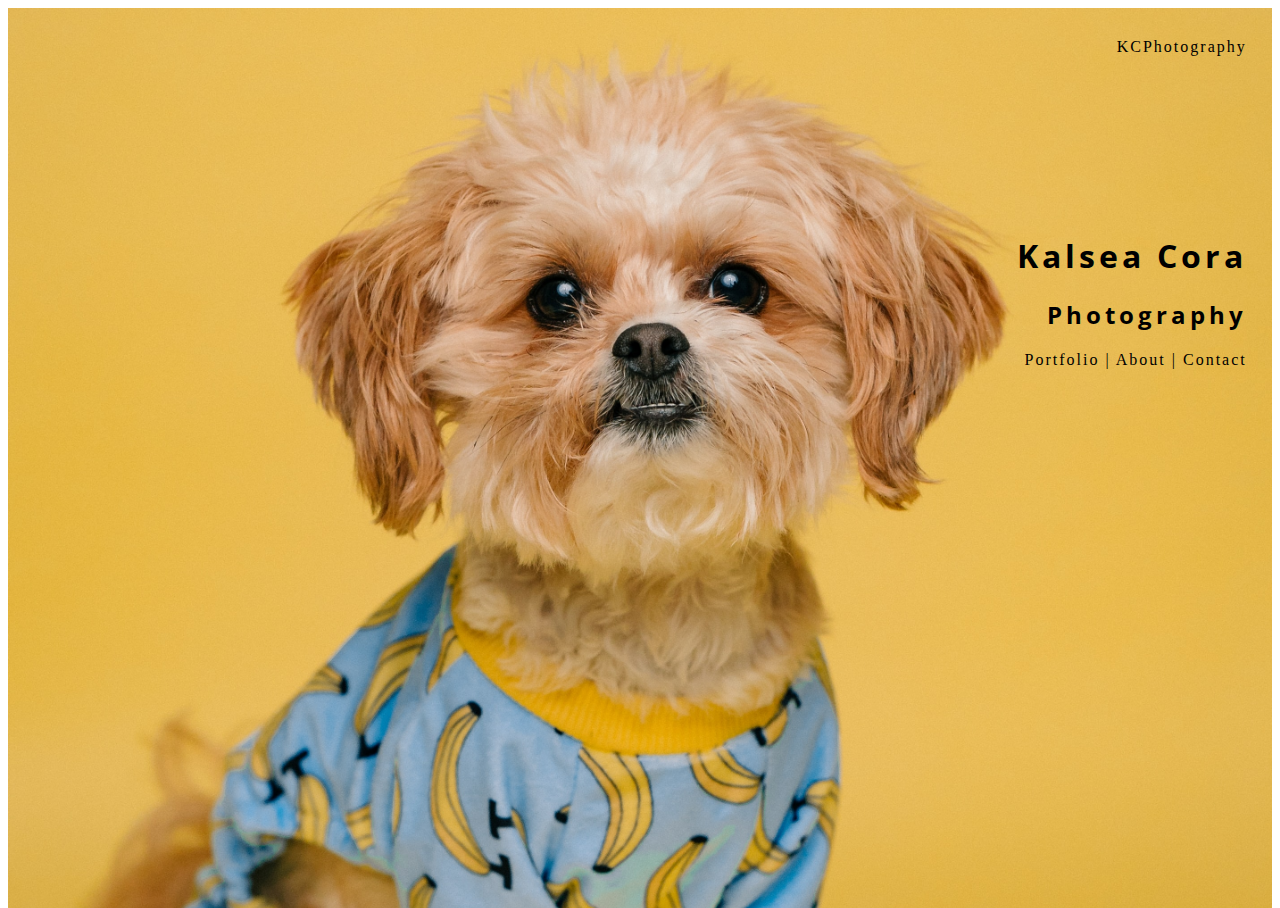
<file: index.html>
<!DOCTYPE html>

<html>
    <head>
        <meta charset="utf-8">
        <meta http-equiv="X-UA-Compatible" content="IE=edge">
        <title></title>
        <meta name="description" content="">
        <meta name="viewport" content="width=device-width, initial-scale=1">
        <link rel="preconnect" href="https://fonts.googleapis.com">
<link rel="preconnect" href="https://fonts.gstatic.com" crossorigin>
<link href="https://fonts.googleapis.com/css2?family=Open+Sans:wdth,wght@91.6,300&display=swap" rel="stylesheet">
        <link rel="stylesheet" href="style.css">
    </head>
    <body>
        <div class="bg">
       <header>KCPhotography</header>
       
        <div class="intro">
            <h1>Kalsea Cora</h1>
            <h2>Photography</h2>
        <div class="contact"><a href="portfolio.html">Portfolio</a> | <a href="about.html">About</a> | <a href="contact.html">Contact</a>
       <div class="media"></div>

        </div>
    </div>
    </div>
       
    </body>
</html>
</file>
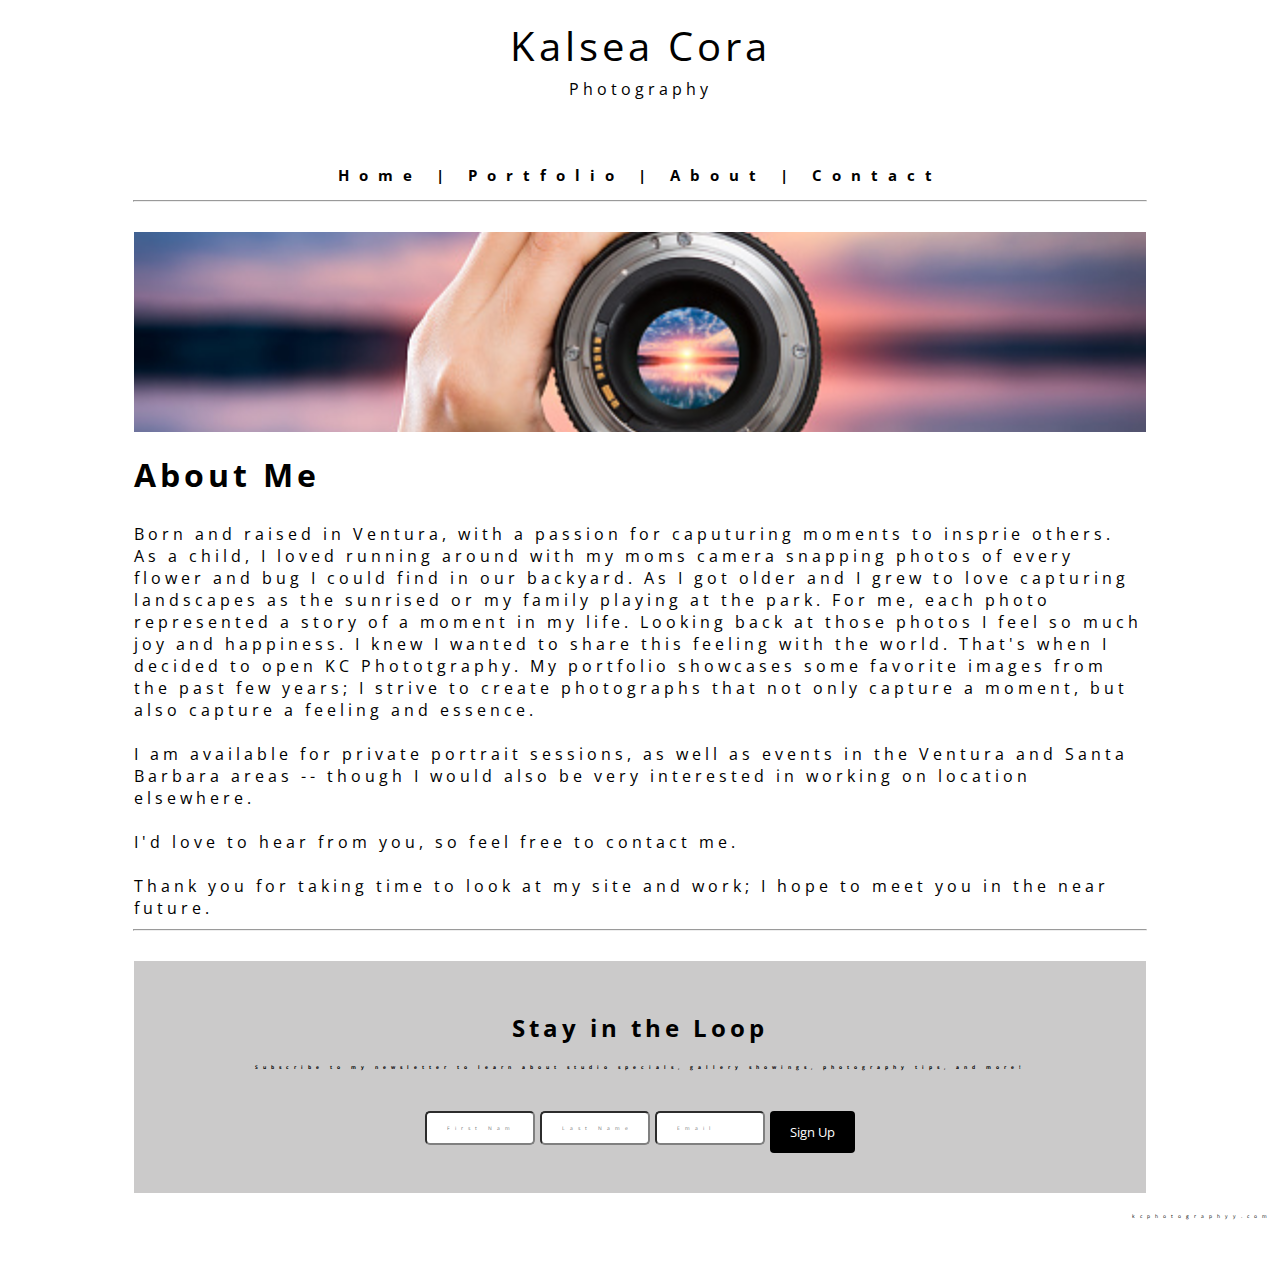
<file: about.html>
<!DOCTYPE html>
<html lang="en">
<head>
    <meta charset="UTF-8">
    <meta http-equiv="X-UA-Compatible" content="IE=edge">
    <meta name="viewport" content="width=device-width, initial-scale=1.0">
    <title>About Me</title>
    <link rel="preconnect" href="https://fonts.googleapis.com">
    <link rel="preconnect" href="https://fonts.gstatic.com" crossorigin>
    <link href="https://fonts.googleapis.com/css2?family=Open+Sans:wdth,wght@91.6,300&display=swap" rel="stylesheet">
    <link rel="stylesheet" href="style.css">
</head>
<body>
    <div class="title">
        Kalsea Cora
    </div>
    <div class="title-two">
        Photography
    </div>
    <div class="navbar">
       <h3> <a href="index.html">Home</a>  | <a href="portfolio.html">Portfolio</a> | 
        <a href="about.html">About</a> | <a href="contact.html"> Contact</a></h3>
    </div>
        <hr>
    <div class="about-photo"></div>
        <div class="about-info">
            <h1>About Me</h1>
            </div>
    <div class="about-info2">
Born and raised in Ventura, with a passion for caputuring moments to insprie others. As a child,
I loved running around with my moms camera snapping photos of every flower and bug I could find in our
backyard. As I got older and I grew to love capturing landscapes as the sunrised or my family playing at the 
park. For me, each photo represented a story of a moment in my life. Looking back at those photos I feel so much
joy and happiness. I knew I wanted to share this feeling with the world. That's when I decided to open KC Phototgraphy.
My portfolio showcases some favorite images from the past few years; I strive to create photographs that not only capture a moment,
but also capture a feeling and essence.<br><br>

I am available for private portrait sessions, as well as events in the Ventura
and Santa Barbara areas -- though I would also be very interested in working 
on location elsewhere. <br><br>

I'd love to hear from you, so feel free to contact me.<br><br>

Thank you for taking time to look at my site and work; I hope to meet you in the near future.
</div>
<hr>
    </div>
    <div id="footer">
        <h2> Stay in the Loop
        </h2>
        <h4>Subscribe to my newsletter to learn about studio specials, gallery showings, photography tips, and more!
        </h4>
    </div>
    

    <div id="person-info">
        <form action="/">
    <div class="person-name">   <input type="text" id="fname" name="fname" placeholder="First Name"></div>
    <div class="person-lname">  <input type="text" id="lname" name="lname" placeholder="Last Name"></div>
    <div class="person-email">  <input type="text" id="Email" name="Email" placeholder="Email"></div>
    <input type="submit" value="Sign Up">
          </form> 
    </div>
<div class="wsite">kcphotographyy.com</div>
    
</body>
</html>
</file>
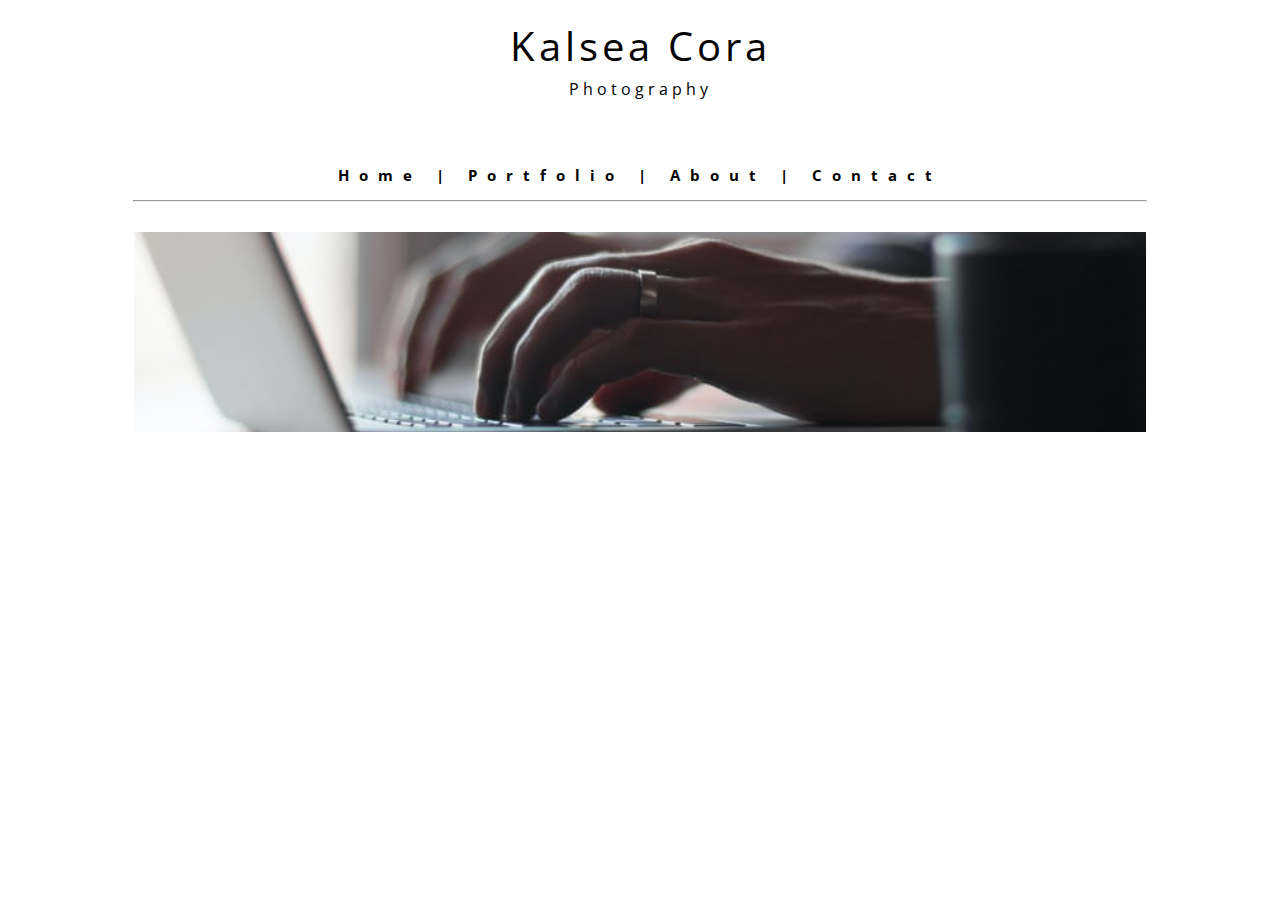
<file: contact.html>
<!DOCTYPE html>
<html lang="en">
<head>
    <meta charset="UTF-8">
    <meta http-equiv="X-UA-Compatible" content="IE=edge">
    <meta name="viewport" content="width=device-width, initial-scale=1.0">
    <title>Document</title>
    <link rel="preconnect" href="https://fonts.googleapis.com">
    <link rel="preconnect" href="https://fonts.gstatic.com" crossorigin>
    <link href="https://fonts.googleapis.com/css2?family=Open+Sans:wdth,wght@91.6,300&display=swap" rel="stylesheet">
    <link rel="stylesheet" href="style.css">
</head>
<body>
    <div class="title">
    Kalsea Cora
</div>
<div class="title-two">
    Photography
</div>
<div class="navbar">
   <h3> <a href="index.html">Home</a>  | <a href="portfolio.html">Portfolio</a> | 
    <a href="about.html">About</a> | <a href="contact.html"> Contact</a></h3>
</div>
    <hr>
<div class="contact-photo"></div>
    
</body>
</html>
</file>
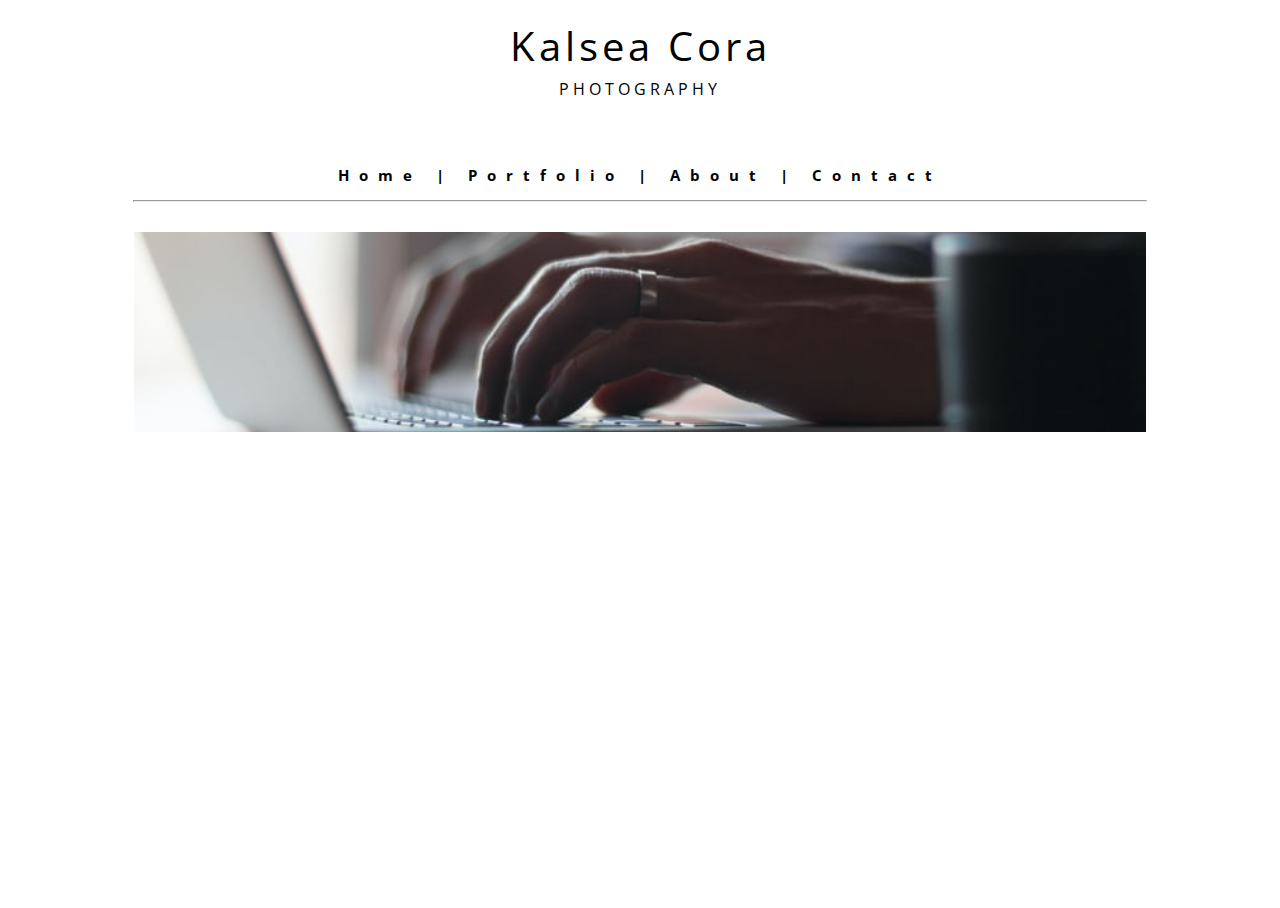
<file: contacttwo.html>
<!DOCTYPE html>
<html lang="en">
<head>
    <meta charset="UTF-8">
    <meta http-equiv="X-UA-Compatible" content="IE=edge">
    <meta name="viewport" content="width=device-width, initial-scale=1.0">
    <title>Document</title>
    <link rel="preconnect" href="https://fonts.googleapis.com">
    <link rel="preconnect" href="https://fonts.gstatic.com" crossorigin>
    <link href="https://fonts.googleapis.com/css2?family=Open+Sans:wdth,wght@91.6,300&display=swap" rel="stylesheet">
    <link rel="stylesheet" href="style.css">
</head>
<body>
    <div class="title">
        Kalsea Cora
</div>
<div class="title-two">
    PHOTOGRAPHY
</div>
<div class="navbar">
   <h3> <a href="index.html">Home</a>  | <a href="portfolio.html">Portfolio</a> | 
    <a href="about.html">About</a> | <a href="contact.html"> Contact</a></h3>
</div>
    <hr>
<div class="contact-photo"></div>
    
</body>
</html>
</file>
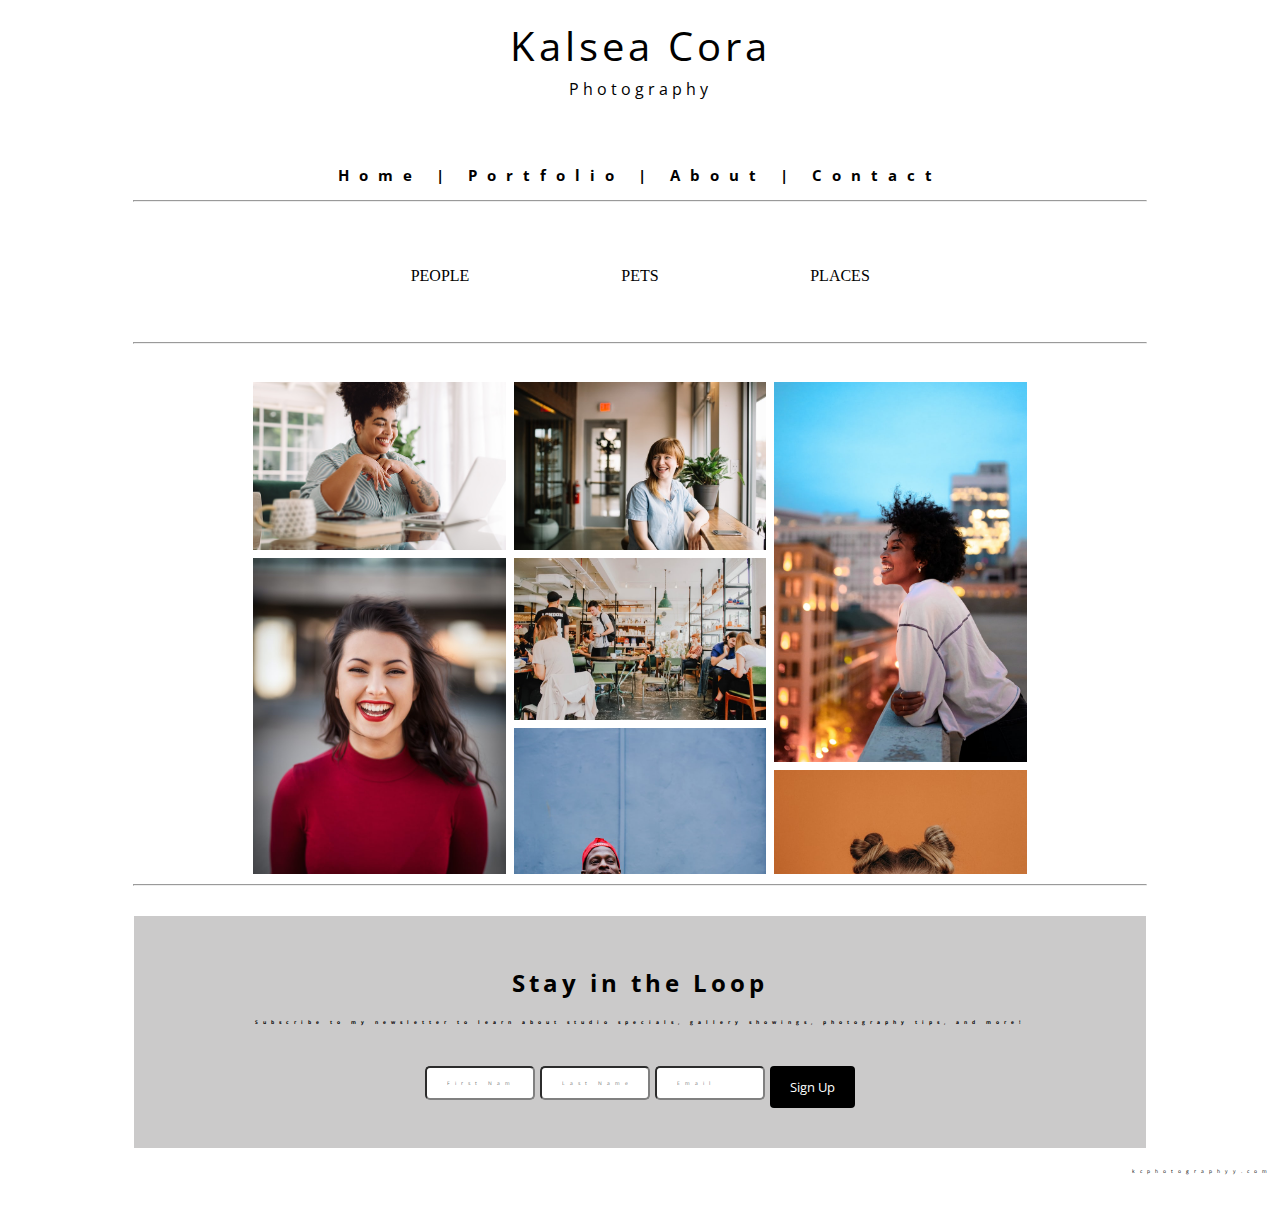
<file: portfolio.html>
<!DOCTYPE html>

<html>
    <head>
        <meta charset="utf-8">
        <meta http-equiv="X-UA-Compatible" content="IE=edge">
        <title>Portfolio</title>
        <meta name="description" content="">
        <meta name="viewport" content="width=device-width, initial-scale=1">
        <link rel="preconnect" href="https://fonts.googleapis.com">
        <link rel="preconnect" href="https://fonts.gstatic.com" crossorigin>
        <link rel="preconnect" href="https://fonts.googleapis.com">
        <link rel="preconnect" href="https://fonts.gstatic.com" crossorigin>
        <link href="https://fonts.googleapis.com/css2?family=Open+Sans:wdth,wght@91.6,300&display=swap" rel="stylesheet">
        <link rel="stylesheet" href="style.css">
    </head>
    <body>
    <div class="title">
        Kalsea Cora
    </div>
    <div class="title-two">
        Photography
    </div>
    <div class="navbar">
       <h3> <a href="index.html">Home</a>  | <a href="portfolio.html">Portfolio</a> | 
        <a href="about.html">About</a> | <a href="contact.html"> Contact</a></h3>
    </div>
        <hr>
        <div id="content">
            <div class="people"><a href="portfolio.html">PEOPLE</a></div>
            <div class="pets"><a href="portfolioPets.html">PETS</a></div>
            <div class="places"><a href="portfolioPlaces.html">PLACES</a></div>
        </div>
        <hr>
        <div class="image-gallery">
            <div class="column">
                <img src="images/person1.jpg">
                <img src="images/person2.jpeg">
                <img src="images/person3.jpeg">
                <img src="images/person4.jpeg">
                <img src="images/person5.jpeg">
                <img src="images/person6.jpeg">
                <img src="images/person7.jpeg">
              </div>
              <div class="column">
                <img src="images/person8.jpeg">
                <img src="images/person9.jpeg">
                <img src="images/person22.jpeg">
                <img src="images/person11.jpeg">
                <img src="images/person23.jpeg">
                <img src="images/person13.jpeg">
                <img src="images/person24.jpeg">
              </div>
              <div class="column">
                <img src="images/person15.jpeg">
                <img src="images/person16.jpeg">
                <img src="images/person17.jpeg">
                <img src="images/person18.jpeg">
                <img src="images/person19.jpeg">
                <img src="images/person20.jpeg">
              </div>
        </div>
        <hr>
        <div id="footer">
            <h2> Stay in the Loop
            </h2>
            <h4>Subscribe to my newsletter to learn about studio specials, gallery showings, photography tips, and more!
            </h4>
        </div>


        <div id="person-info">
            <form action="/">
        <div class="person-name">   <input type="text" id="fname" name="fname" placeholder="First Name"></div>
        <div class="person-lname">  <input type="text" id="lname" name="lname" placeholder="Last Name"></div>
        <div class="person-email">  <input type="text" id="Email" name="Email" placeholder="Email"></div>
        <input type="submit" value="Sign Up">
              </form> 
        </div>
    <div class="wsite">kcphotographyy.com</div>
        
    </body>
</html>
</file>
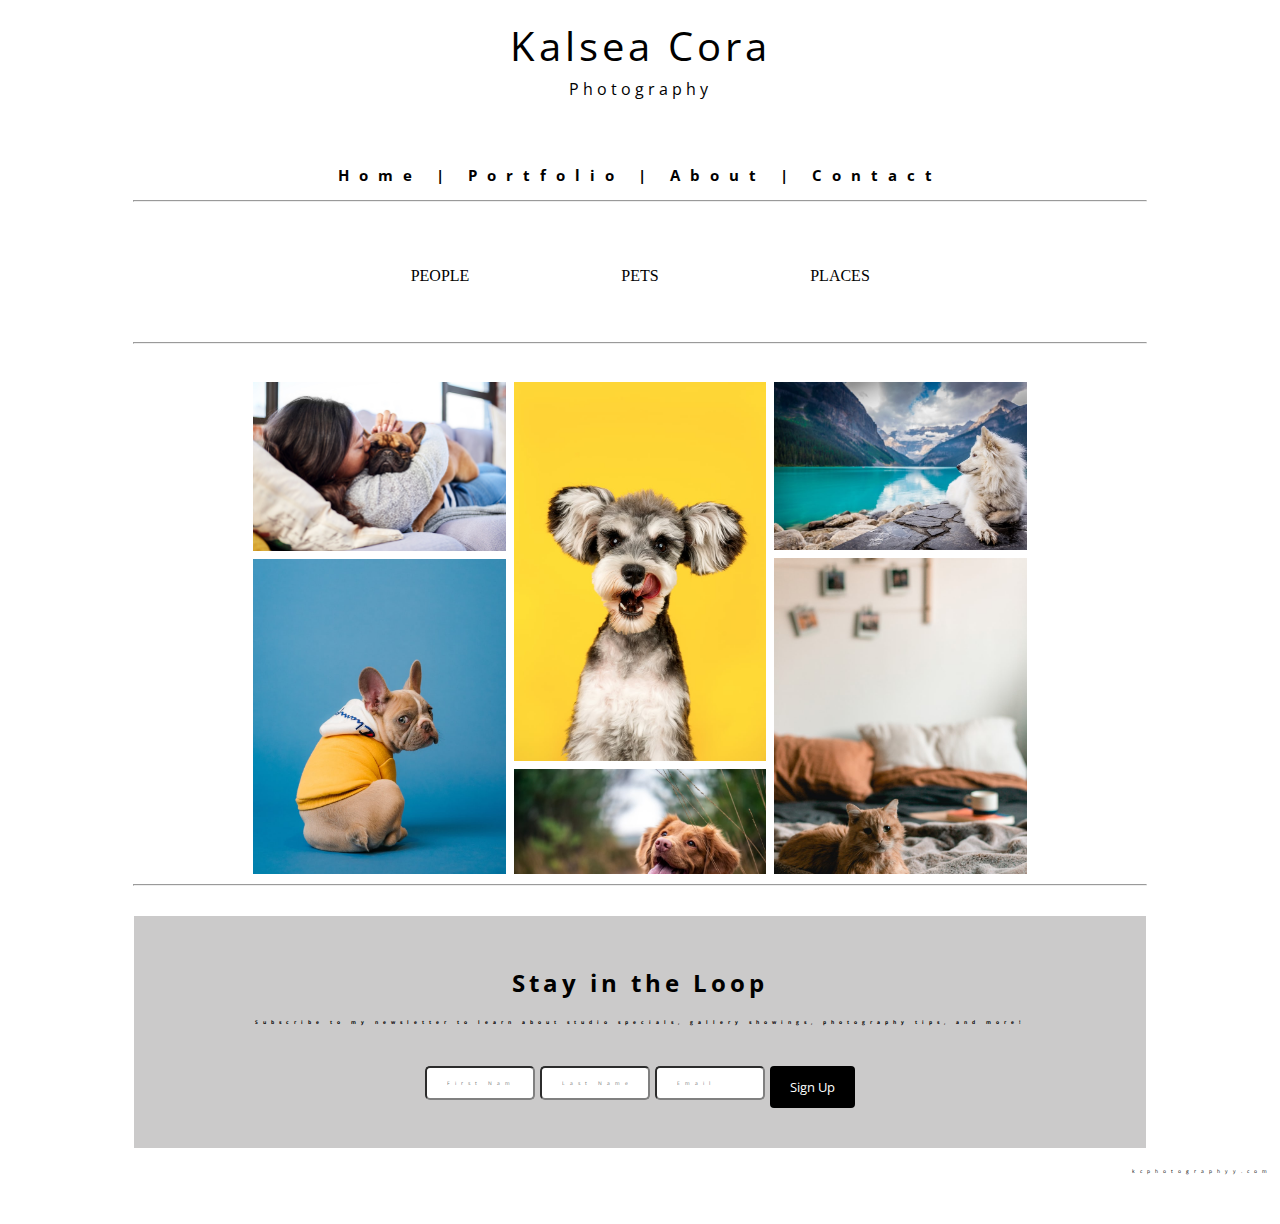
<file: portfolioPets.html>
<!DOCTYPE html>
<html lang="en">
<head>
    <meta charset="UTF-8">
    <meta http-equiv="X-UA-Compatible" content="IE=edge">
    <meta name="viewport" content="width=device-width, initial-scale=1.0">
    <title>Document</title>
        <link rel="preconnect" href="https://fonts.googleapis.com">
        <link rel="preconnect" href="https://fonts.gstatic.com" crossorigin>
        <link href="https://fonts.googleapis.com/css2?family=Open+Sans:wdth,wght@91.6,300&display=swap" rel="stylesheet">
        <link rel="stylesheet" href="style.css">
</head>
<body>
    <div class="title">
        Kalsea Cora
    </div>
    <div class="title-two">
        Photography
    </div>
    <div class="navbar">
       <h3> <a href="index.html">Home</a>  | <a href="portfolio.html">Portfolio</a> | 
        <a href="about.html">About</a> | <a href="contact.html"> Contact</a></h3>
    </div>
        <hr>
        <div id="content">
            <div class="people"><a href="portfolio.html">PEOPLE</a></div>
            <div class="pets"><a href="portfolioPets.html">PETS</a></div>
            <div class="places"><a href="portfolioPlaces.html">PLACES</a></div>
        </div>
        <hr>
        
        <div class="image-gallery">
            <div class="column">
                <img src="petss/pet1.jpeg">
                <img src="petss/pet2.jpeg">
                <img src="petss/pet3.jpeg">
                <img src="petss/pet4.jpeg">
                <img src="petss/pet5.jpeg">
                <img src="petss/pet6.jpeg">
                <img src="petss/pet7.jpeg">
              </div>
              <div class="column">
                <img src="petss/pet8.jpeg">
                <img src="petss/pet9.jpeg">
                <img src="petss/pet10.jpeg">
                <img src="petss/pet11.jpeg">
                <img src="petss/pet12.jpeg">
                <img src="petss/pet13.jpeg">
              </div>
              <div class="column">
                <img src="petss/pet17.jpeg">
                <img src="petss/pet16.jpeg">
                <img src="petss/pet18.jpeg">
                <img src="petss/pet19.jpeg">
                <img src="petss/pet20.jpeg">
                <img src="petss/pet21.jpeg">
              </div>
        </div>
        <hr>
        <div id="footer">
            <h2> Stay in the Loop
            </h2>
            <h4>Subscribe to my newsletter to learn about studio specials, gallery showings, photography tips, and more!
            </h4>
        </div>


        <div id="person-info">
            <form action="/">
        <div class="person-name">   <input type="text" id="fname" name="fname" placeholder="First Name"></div>
        <div class="person-lname">  <input type="text" id="lname" name="lname" placeholder="Last Name"></div>
        <div class="person-email">  <input type="text" id="Email" name="Email" placeholder="Email"></div>
        <input type="submit" value="Sign Up">
              </form> 
        </div>
    <div class="wsite">kcphotographyy.com</div>
        
</body>
</html>
</file>
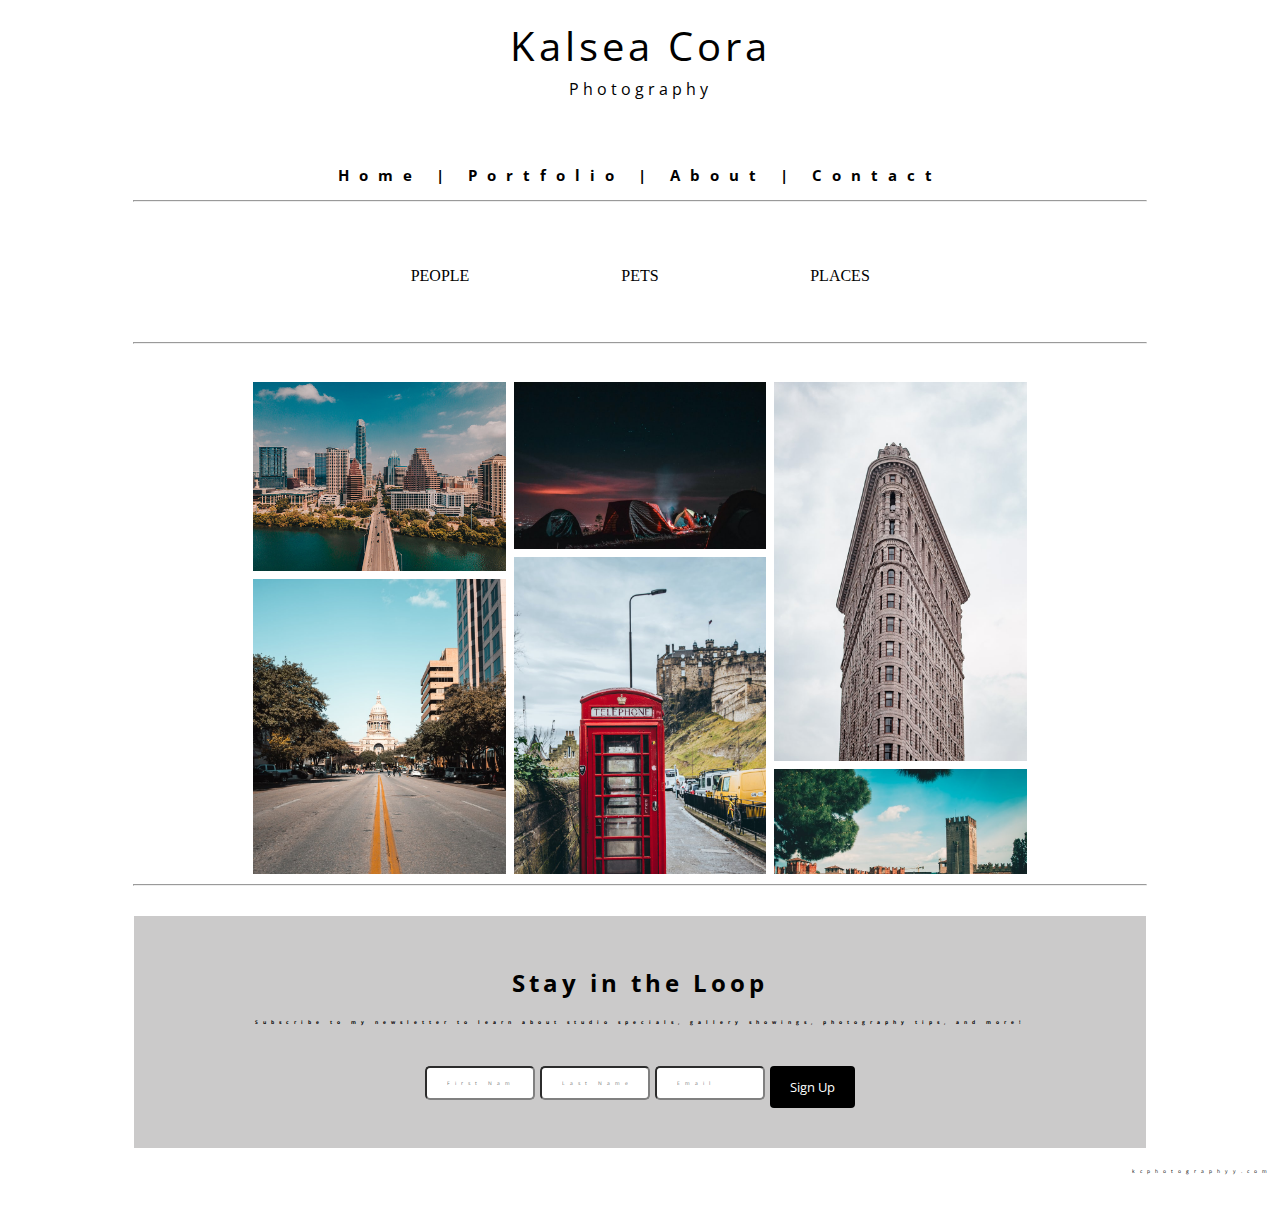
<file: portfolioPlaces.html>
<!DOCTYPE html>
<html lang="en">
<head>
    <meta charset="UTF-8">
    <meta http-equiv="X-UA-Compatible" content="IE=edge">
    <meta name="viewport" content="width=device-width, initial-scale=1.0">
    <title>Document</title>
    <link rel="preconnect" href="https://fonts.googleapis.com">
        <link rel="preconnect" href="https://fonts.gstatic.com" crossorigin>
        <link rel="preconnect" href="https://fonts.googleapis.com">
        <link rel="preconnect" href="https://fonts.gstatic.com" crossorigin>
        <link href="https://fonts.googleapis.com/css2?family=Open+Sans:wdth,wght@91.6,300&display=swap" rel="stylesheet">
        <link rel="stylesheet" href="style.css">
</head>
<body>
    <div class="title">
        Kalsea Cora
    </div>
    <div class="title-two">
        Photography
    </div>
    <div class="navbar">
       <h3> <a href="index.html">Home</a>  | <a href="portfolio.html">Portfolio</a> | 
        <a href="about.html">About</a> | <a href="contact.html"> Contact</a></h3>
    </div>
        <hr>
        <div id="content">
            <div class="people"><a href="portfolio.html">PEOPLE</a></div>
            <div class="pets"><a href="portfolioPets.html">PETS</a></div>
            <div class="places"><a href="portfolioPlaces.html">PLACES</a></div>
        </div>
        <hr>
        <div class="image-gallery">
            <div class="column">
                <img src="places/places1.jpeg">
                <img src="places/places2.jpeg">
                <img src="places/places3.jpeg">
                <img src="places/places4.jpeg">
                <img src="places/places5.jpeg">
                <img src="places/places6.jpeg">
                <img src="places/places7.jpeg">
              </div>
              <div class="column">
                <img src="places/places8.jpeg">
                <img src="places/places9.jpeg">
                <img src="places/places10.jpeg">
                <img src="places/places11.jpeg">
                <img src="places/places12.jpeg">
                <img src="places/places13.jpeg">
                <img src="places/places14.jpeg">
              </div>
              <div class="column">
                <img src="places/places15.jpeg">
                <img src="places/places16.jpeg">
                <img src="places/places17.jpeg">
                <img src="places/places18.jpeg">
                <img src="places/places19.jpeg">
                <img src="places/places20.jpeg">
                <img src="places/places21.jpeg">
              </div>
        </div>
        <hr>
        <div id="footer">
            <h2> Stay in the Loop
            </h2>
            <h4>Subscribe to my newsletter to learn about studio specials, gallery showings, photography tips, and more!
            </h4>
        </div>

        <div id="person-info">
            <form action="/">
        <div class="person-name">   <input type="text" id="fname" name="fname" placeholder="First Name"></div>
        <div class="person-lname">  <input type="text" id="lname" name="lname" placeholder="Last Name"></div>
        <div class="person-email">  <input type="text" id="Email" name="Email" placeholder="Email"></div>
        <input type="submit" value="Sign Up">
              </form> 
        </div>
    <div class="wsite">kcphotographyy.com</div>
        
        
</body>
</html>
</file>
<file: style.css>
body, html {
    height: 100%;
  }
  
  .bg {
    /* The image used */
    background-image: url("kcp-dog2.jpg");
    /* Full height */
    height: 100%;
    /* Center and scale the image */
    background-position: center;
    background-repeat: no-repeat;
    background-size: cover;
  }

  header, .intro {
    padding-bottom: 10%;
    padding-top: 30px;
    padding-right: 2%;
    text-align: right;
    letter-spacing: 2px;
  }

  h1, h2 {
    font-family: 'Open Sans', sans-serif;
    letter-spacing: 4px;

  }

  a {
      color: black;
  }

  a:link {
    color: black;
    text-decoration: none;

  }
  
  /* visited link */
  a:hover {
    color: gray;
  }
  

  /* portfolio css starts here */
  .title {
    padding-top: 10px;
    text-align: center;
    font-family: 'Open Sans', sans-serif;
    letter-spacing: 4px;
    font-size: 40px;
  }

  .title-two {
    padding-top: 5px;
    text-align: center;
    font-family: 'Open Sans', sans-serif;
    letter-spacing: 4px;
    font: 20px;
  }

  .navbar {

    padding-top: 50px;
    text-align: center;
    font-family: 'Open Sans', sans-serif; 
  }

  h3 {
    letter-spacing: 10px;
    font-size: 15px;
    
  }
  h4 {
    letter-spacing: 5px;
    font-size: 5px;
    font-family: 'Open Sans', sans-serif;
    
  }

  #content {
      display: flex;
      flex-direction: row;
      align-self: center;
      justify-content: center;
      height: 80px;
      padding: 10px; /* this */
    
  }

  .people, .pets, .places {
    margin-top: 25px;
    text-align: center;
    width: 200px;
    height: 50px;
  }

  hr{
    width: 80%;
    margin: auto;
    margin-top: 10px;
    margin-bottom: 30px;
  }

  /* IMAGE GALLERY */

  .image-gallery {
    display: flex;
    flex-wrap: wrap;
    padding: 0 20px;
    justify-content: center;
    height: 500px;
    width: 80%;
    margin: auto;
    overflow: scroll;
  }
  
  /* Create four equal columns that sits next to each other */
  .column {
    flex: 25%;
    max-width: 25%;
    padding: 0 4px;
  }
  
  .column img {
    margin-top: 8px;
    vertical-align: middle;
    width: 100%;
    overflow: scroll;
  }
  
  /* Responsive layout - makes a two column-layout instead of four columns */
  @media screen and (max-width: 800px) {
    .column {
      flex: 50%;
      max-width: 50%;
    }
  }
  
  /* Responsive layout - makes the two columns stack on top of each other instead of next to each other */
  @media screen and (max-width: 600px) {
    .column {
      flex: 100%;
      max-width: 100%;
    }
  }

  /* FOOTER */

  #footer {
    padding-top: 30px;
    margin-bottom: 200px;
    height: 120px;
    width: 80%;
    margin: auto;
    background-color: rgb(203, 202, 202);
    /* font-family: 'Open Sans', sans-serif; */
    text-align: center;
    /* letter-spacing: 10px;
    font-size: 15px; */
  }
#person-info {
  background-color: rgb(203, 202, 202);
  width: 80%;
  margin: auto;
  padding-bottom: 20px; 

}
form{
    display: flex;
    flex-direction: row;
    align-self: center;
    justify-content: center;
    padding-bottom: 20px; 
 }
 
 input[type=text], select{
  padding: 12px 20px;
  margin-right: 5px;
  border-radius: 5px;
  letter-spacing: 5px;
  font-size: 5px;
  border-color: grey;
  font-family: 'Open Sans', sans-serif
 }

 input[type=submit] {
  background-color: #000000;
  color: white;
  padding: 12px 20px;
  border: none;
  border-radius: 4px;
  cursor: pointer;
  font-family: 'Open Sans', sans-serif
}

 .wsite {
   text-align: right;
   padding-top: 20px;
   padding-bottom: 50px;
   letter-spacing: 5px;
   font-size: 5px;
   font-family: 'Open Sans', sans-serif;
 }

 /* About section */
 .about-photo {
  background-image: url("/images/photo31.jpeg");
  width: 80%;
  height: 200px;
  margin: auto;
  background-position: center;
  background-repeat: no-repeat;
  background-size: cover;
 }
.about-info {
  width:80%;
  margin: auto;
}
 .about-info2 {
  padding-top: 5px;
  /* text-align: center; */
  font-family: 'Open Sans', sans-serif;
  letter-spacing: 4px;
  width:80%;
  margin: auto;
 }

 .contact-photo {
  background-image: url("/images/photo34.jpeg");
  width: 80%;
  height: 200px;
  margin: auto;
  background-position: center;
  background-repeat: no-repeat;
  background-size: cover;
 }
</file>
